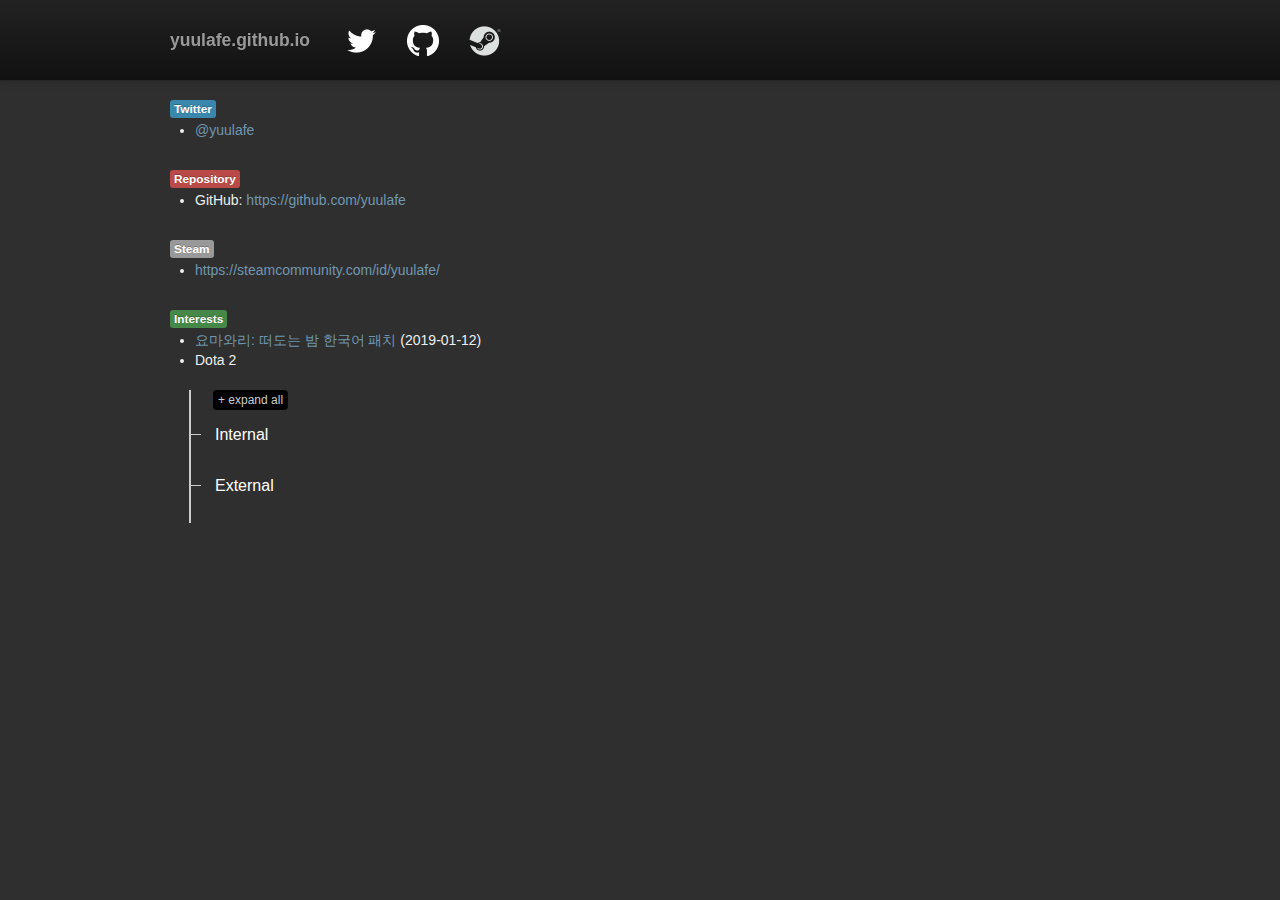
<file: index.html>
<!DOCTYPE html>
<html>
<head>
    <meta http-equiv="Content-Type" content="text/html; charset=UTF-8">
    <meta name="viewport" content="width=device-width, initial-scale=1.0">

    <!-- AppMode on mobile safari -->
    <meta name="apple-mobile-web-app-capable" content="yes" />
    <meta name="apple-mobile-web-app-status-bar-style" content="black-translucent" />
    <meta name="description" content="yuulafe.github.io">
    <meta name="author" content="@yuulafe">

    <title>yuulafe.github.io</title>

    <!-- Browser favicon -->
    <link href="favicon.ico" rel="shortcut icon" type="image/x-icon"/>
    <!-- IPhone home page bookmark icon creation -->
    <link href="favicon.ico" rel="apple-touch-icon"/>

    <link href="css/bootstrap.min.css" rel="stylesheet" media="screen">
    <link href="css/bootstrap-responsive.min.css" rel="stylesheet">
    <link rel="stylesheet" href="css/bootstrap-image-gallery.min.css">
    <link rel="stylesheet" href="css/screen.css" type="text/css" media="screen">
    <link rel="stylesheet" href="css/colorbox.css" type="text/css" media="screen">
    <link href="css/style.css" rel="stylesheet">

    <!-- HTML5 shim, for IE6-8 support of HTML5 elements -->
    <!--[if lt IE 9]>
      <script src="http://html5shim.googlecode.com/svn/trunk/html5.js"></script>
    <![endif]-->

    <script>
      (function(i,s,o,g,r,a,m){i['GoogleAnalyticsObject']=r;i[r]=i[r]||function(){
      (i[r].q=i[r].q||[]).push(arguments)},i[r].l=1*new Date();a=s.createElement(o),
      m=s.getElementsByTagName(o)[0];a.async=1;a.src=g;m.parentNode.insertBefore(a,m)
      })(window,document,'script','https://www.google-analytics.com/analytics.js','ga');

      ga('create', 'UA-86041104-1', 'auto');
      ga('send', 'pageview');
    </script>
</head>

<body>
    <div class="navbar navbar-inverse navbar-fixed-top">
      <div class="navbar-inner">
        <div class="container">
          <a class="brand" href="https://yuulafe.github.io"><h4>yuulafe.github.io</h4></a>
            <ul class="nav">
              <!-- li class="active"><a href="#">Home</a></li-->
              <li class="li-content"><a href="https://twitter.com/yuulafe"><img src="images/Twitter_logo_white_32.png" class="img-rounded"></a></li>
              <li class="li-content"><a href="https://github.com/yuulafe"><img src="images/GitHub-Mark-Light-32px.png" class="img-rounded"></a></li>
              <li class="li-content"><a href="https://steamcommunity.com/id/yuulafe/"><img src="images/share_steam_logo 32_white.png" class="img-rounded"></a></li>
            </ul>
        </div>
      </div>
    </div>

    <div class="container">
        <br>
        <div class="label label-info">Twitter</div>
        <ul>
            <li class="li-content"><a href="https://twitter.com/yuulafe">@yuulafe</a></li>
        </ul>
        <br>
        <div class="label label-important">Repository</div>
        <ul>
            <li class="li-content">GitHub: <a href="https://github.com/yuulafe">https://github.com/yuulafe</a></li>
        </ul>
        <br>
        <div class="label label-default">Steam</div>
        <ul>
            <li class="li-content"><a href="https://steamcommunity.com/id/yuulafe/">https://steamcommunity.com/id/yuulafe/</a></li>
        </ul>
        <br>
        <div class="label label-success">Interests</div>
        <ul>
            <li class="li-content"><a href="https://github.com/blackwaterbread/yomawari-pc-kr-translation">요마와리: 떠도는 밤 한국어 패치</a> (2019-01-12)</li>
            <li class="li-content">Dota 2</li>
        </ul>
            <div id="timelineContainer" style="font-family: sans-serif; white-space:nowrap; overflow-x: auto;">
                <div class="timelineToggle"><p><a class="expandAll">+ expand all</a></p></div>
                <br class="clear">

                <!-- Internal-->
                <div class="timelineMajor">
                    <!-- h2 class="timelineMajorMarker"><span>Internal</span></h2 -->
                    <dl class="timelineMinor">
                        <dt id="Internal" style="font-weight: normal;"><a>Internal</a></dt>
                        <dd class="timelineEvent" id="InternalEX" style="display:none;">
                            <li><a href="./dotapatch/721.html"><b>7.21</b></a></li>
                            <li><a href="./dotapatch/720e.html">7.20e</a>, <a href="./dotapatch/720d.html">7.20d</a>, <a href="./dotapatch/720c.html">7.20c</a>, <a href="./dotapatch/720.html"><b>7.20</b></a></li>
                            <!-- br class="clear" -->
                        </dd><!-- /.timelineEvent -->
                    </dl><!-- /.timelineMinor -->
                </div><!-- /.timelineMajor -->

                <!-- External-->
                <div class="timelineMajor">
                    <!-- h2 class="timelineMajorMarker"><span>External</span></h2 -->
                    <dl class="timelineMinor">
                        <dt id="External" style="font-weight: normal;"><a>External</a></dt>
                        <dd class="timelineEvent" id="ExternalEX" style="display:none;">
                            <li><a href="https://gall.dcinside.com/board/view/?id=dota2&no=1021724">[번역] 오픈AI OG와의 최종 라이브 이벤트</a> (2019-03-27)</li>
                            <li><a href="https://gall.dcinside.com/board/view/?id=dota2&no=973697">[번역] (뉴비 친화적인) TI8 팀들의 간략한 리뷰</a> (2018-08-03)</li>
                            <li><a href="https://gall.dcinside.com/board/view/?id=dota2&no=972212">[자막] 봇 TI 2018: 에니그마 플레이어 프로필</a> (2018-07-27)</li>
                            <li><a href="https://gall.dcinside.com/board/view/?id=dota2&no=970740">[번역] 오픈AI Five와 상위 0.05% 플레이어들과의 시범 경기</a> (2018-07-19)</li>
                            <li><a href="https://gall.dcinside.com/board/view?id=dota2&no=891790">[번역] 미저리 블로그 글 The Secret Is Out</a> (2016-10-10)</li>
                            <br>
                            <li style="color: #999;">7.21c / 7.21b / 7.20b / 7.19d / 7.19c / 7.19 / 7.18 / 7.17 / 7.15 / 7.14 / 7.13b / 7.10 / 7.07b</li>
                            <li style="color: #999;">7.01 / 6.88f / 6.88e / 6.88c</li>
                            <!-- br class="clear" -->
                        </dd><!-- /.timelineEvent -->
                    </dl><!-- /.timelineMinor -->
                </div><!-- /.timelineMajor -->

                <br class="clear">
            </div><!-- /#timelineContainer -->
    </div><!-- /.container -->

    <!-- modal-gallery is the modal dialog used for the image gallery -->
    <div id="modal-gallery" class="modal modal-gallery hide fade" tabindex="-1">
        <div class="modal-header">
            <a class="close" data-dismiss="modal">&times;</a>
            <h3 class="modal-title"></h3>
        </div>
        <div class="modal-body"><div class="modal-image"></div></div>
        <div class="modal-footer">
            <a class="btn modal-download" target="_blank">
                <i class="icon-download"></i>
                <span>Download</span>
            </a>
            <a class="btn btn-success modal-play modal-slideshow" data-slideshow="2000">
                <i class="icon-play icon-white"></i>
                <span>Slideshow</span>
            </a>
            <a class="btn btn-info modal-prev">
                <i class="icon-arrow-left icon-white"></i>
                <span>Previous</span>
            </a>
            <a class="btn btn-primary modal-next">
                <span>Next</span>
                <i class="icon-arrow-right icon-white"></i>
            </a>
        </div>
    </div>

    <!-- Hidden Element -->
    <div id="myModal" class="modal hide fade">
        <div class="modal-header">
            <h3>yuulafe</h3>
        </div>
        <div class="modal-body">
		<!-- <img src="" width="300"> -->
        </div>
    </div>

    <!--Loading -->
    <script src="js/jquery-1.7.1.min.js"></script>  <!-- http://jquery.com/ -->
    <script src="js/bootstrap.min.js"></script>  <!-- http://twitter.github.com/bootstrap/index.html -->
    <script src="js/load-image.min.js"></script>  <!-- https://github.com/blueimp/JavaScript-Load-Image -->
    <script src="js/bootstrap-image-gallery.min.js"></script>  <!-- https://github.com/blueimp/Bootstrap-Image-Gallery -->
    <script src="js/colorbox.js"></script>  <!-- http://www.jacklmoore.com/colorbox   https://github.com/jackmoore/colorbox -->
    <script src="js/timeliner.min.js"></script>  <!-- http://www.technotarek.com/timeliner/  https://github.com/technotarek/timeliner -->
    <script>
        $(document).ready(function() {
            $.timeliner({
                //startOpen:'#2011EX'
            });
            // Colorbox Modal
            $(".CBmodal").colorbox();
        });
    </script>
    <script src="js/main.js"></script>
</body>
</html>
</file>
<file: css/colorbox.css>
/*
    ColorBox Core Style:
    The following CSS is consistent between example themes and should not be altered.
*/
#colorbox, #cboxOverlay, #cboxWrapper{position:absolute; top:0; left:0; z-index:9999; overflow:hidden;}
#cboxOverlay{position:fixed; width:100%; height:100%;}
#cboxMiddleLeft, #cboxBottomLeft{clear:left;}
#cboxContent{position:relative;}
#cboxLoadedContent{overflow:auto;}
#cboxTitle{margin:0;}
#cboxLoadingOverlay, #cboxLoadingGraphic{position:absolute; top:0; left:0; width:100%; height:100%;}
#cboxPrevious, #cboxNext, #cboxClose, #cboxSlideshow{cursor:pointer;}
.cboxPhoto{float:left; margin:auto; border:0; display:block;}
.cboxIframe{width:100%; height:100%; display:block; border:0;}

/* 
    User Style:
    Change the following styles to modify the appearance of ColorBox.  They are
    ordered & tabbed in a way that represents the nesting of the generated HTML.
*/
#cboxOverlay{background:url(images/overlay.png) repeat 0 0;}
#colorbox{}
    #cboxTopLeft{width:21px; height:21px; background:url(images/controls.png) no-repeat -101px 0;}
    #cboxTopRight{width:21px; height:21px; background:url(images/controls.png) no-repeat -130px 0;}
    #cboxBottomLeft{width:21px; height:21px; background:url(images/controls.png) no-repeat -101px -29px;}
    #cboxBottomRight{width:21px; height:21px; background:url(images/controls.png) no-repeat -130px -29px;}
    #cboxMiddleLeft{width:21px; background:url(images/controls.png) left top repeat-y;}
    #cboxMiddleRight{width:21px; background:url(images/controls.png) right top repeat-y;}
    #cboxTopCenter{height:21px; background:url(images/border.png) 0 0 repeat-x;}
    #cboxBottomCenter{height:21px; background:url(images/border.png) 0 -29px repeat-x;}
    #cboxContent{background:#fff; overflow:hidden;}
        .cboxIframe{background:#fff;}
        #cboxError{padding:50px; border:1px solid #ccc;}
        #cboxLoadedContent{margin-bottom:28px;}
        #cboxTitle{position:absolute; bottom:4px; left:0; text-align:center; width:100%; color:#949494;}
        #cboxCurrent{position:absolute; bottom:4px; left:58px; color:#949494;}
        #cboxSlideshow{position:absolute; bottom:4px; right:30px; color:#0092ef;}
        #cboxPrevious{position:absolute; bottom:0; left:0; background:url(images/controls.png) no-repeat -75px 0; width:25px; height:25px; text-indent:-9999px;}
        #cboxPrevious:hover{background-position:-75px -25px;}
        #cboxNext{position:absolute; bottom:0; left:27px; background:url(images/controls.png) no-repeat -50px 0; width:25px; height:25px; text-indent:-9999px;}
        #cboxNext:hover{background-position:-50px -25px;}
        #cboxLoadingOverlay{background:url(images/loading_background.png) no-repeat center center;}
        #cboxLoadingGraphic{background:url(images/loading.gif) no-repeat center center;}
        #cboxClose{position:absolute; bottom:0; right:0; background:url(images/controls.png) no-repeat -25px 0; width:25px; height:25px; text-indent:-9999px;}
        #cboxClose:hover{background-position:-25px -25px;}

/*
  The following fixes a problem where IE7 and IE8 replace a PNG's alpha transparency with a black fill
  when an alpha filter (opacity change) is set on the element or ancestor element.  This style is not applied to or needed in IE9.
  See: http://jacklmoore.com/notes/ie-transparency-problems/
*/
.cboxIE #cboxTopLeft,
.cboxIE #cboxTopCenter,
.cboxIE #cboxTopRight,
.cboxIE #cboxBottomLeft,
.cboxIE #cboxBottomCenter,
.cboxIE #cboxBottomRight,
.cboxIE #cboxMiddleLeft,
.cboxIE #cboxMiddleRight {
    filter: progid:DXImageTransform.Microsoft.gradient(startColorstr=#00FFFFFF,endColorstr=#00FFFFFF);
}

/*
  The following provides PNG transparency support for IE6
  Feel free to remove this and the /ie6/ directory if you have dropped IE6 support.
*/
.cboxIE6 #cboxTopLeft{background:url(images/ie6/borderTopLeft.png);}
.cboxIE6 #cboxTopCenter{background:url(images/ie6/borderTopCenter.png);}
.cboxIE6 #cboxTopRight{background:url(images/ie6/borderTopRight.png);}
.cboxIE6 #cboxBottomLeft{background:url(images/ie6/borderBottomLeft.png);}
.cboxIE6 #cboxBottomCenter{background:url(images/ie6/borderBottomCenter.png);}
.cboxIE6 #cboxBottomRight{background:url(images/ie6/borderBottomRight.png);}
.cboxIE6 #cboxMiddleLeft{background:url(images/ie6/borderMiddleLeft.png);}
.cboxIE6 #cboxMiddleRight{background:url(images/ie6/borderMiddleRight.png);}

.cboxIE6 #cboxTopLeft,
.cboxIE6 #cboxTopCenter,
.cboxIE6 #cboxTopRight,
.cboxIE6 #cboxBottomLeft,
.cboxIE6 #cboxBottomCenter,
.cboxIE6 #cboxBottomRight,
.cboxIE6 #cboxMiddleLeft,
.cboxIE6 #cboxMiddleRight {
    _behavior: expression(this.src = this.src ? this.src : this.currentStyle.backgroundImage.split('"')[1], this.style.background = "none", this.style.filter = "progid:DXImageTransform.Microsoft.AlphaImageLoader(src=" + this.src + ", sizingMethod='scale')");
}
</file>
<file: css/screen.css>
/*
* Bootstrap v2.0.3
*
* Copyright 2012 Twitter, Inc
* Licensed under the Apache License v2.0
* http://www.apache.org/licenses/LICENSE-2.0
*
* Designed and built with all the love in the world @twitter by @mdo and @fat.
*/
.clearfix {
	*zoom: 1;
}
.clearfix:before,
.clearfix:after {
	display: table;
	content: "";
}
.clearfix:after {
	clear: both;
}
.hide-text {
	font: 0/0 a;
	color: transparent;
	text-shadow: none;
	background-color: transparent;
	border: 0;
}
.input-block-level {
	display: block;
	width: 100%;
	min-height: 28px;
	-webkit-box-sizing: border-box;
	-moz-box-sizing: border-box;
	-ms-box-sizing: border-box;
	box-sizing: border-box;
}
article,
aside,
details,
figcaption,
figure,
footer,
header,
hgroup,
nav,
section {
	display: block;
}
audio,
canvas,
video {
	display: inline-block;
	*display: inline;
	*zoom: 1;
}
audio:not([controls]) {
	display: none;
}
html {
	font-size: 100%;
	-webkit-text-size-adjust: 100%;
	-ms-text-size-adjust: 100%;
}
a:focus {
	outline: thin dotted #333;
	outline: 5px auto -webkit-focus-ring-color;
	outline-offset: -2px;
}
a:hover,
a:active {
	outline: 0;
}
sub,
sup {
	position: relative;
	font-size: 75%;
	line-height: 0;
	vertical-align: baseline;
}
sup {
	top: -0.5em;
}
sub {
	bottom: -0.25em;
}
img {
	max-width: 100%;
	vertical-align: middle;
	border: 0;
	-ms-interpolation-mode: bicubic;
}
button,
input,
select,
textarea {
	margin: 0;
	font-size: 100%;
	vertical-align: middle;
}
button,
input {
	*overflow: visible;
	line-height: normal;
}
button::-moz-focus-inner,
input::-moz-focus-inner {
	padding: 0;
	border: 0;
}
button,
input[type="button"],
input[type="reset"],
input[type="submit"] {
	cursor: pointer;
	-webkit-appearance: button;
}
input[type="search"] {
	-webkit-box-sizing: content-box;
	-moz-box-sizing: content-box;
	box-sizing: content-box;
	-webkit-appearance: textfield;
}
input[type="search"]::-webkit-search-decoration,
input[type="search"]::-webkit-search-cancel-button {
	-webkit-appearance: none;
}
textarea {
	overflow: auto;
	vertical-align: top;
}


/* =============== SITE CSS =============== */
body {
	background-color:#2f2f2f;
	color:#eeefef;
	font-size:62.5%;
	font-family:Arial, Helvetica, sans-serif;
	margin:0;
	padding:0;
}

.container {
	/* width:940px; */
	margin-left:auto;
	margin-right:auto;
	padding:10px;
	*zoom:1;
}

h1 {
	clear:left;
	color:#7DBADF;
	font-family:Palatino,"Times New Roman", Times, serif;
	font-size:36px;
	font-weight:400;
	margin:0;
}

h2 {
	font-family:Palatino,"Times New Roman", Times, serif;
	font-size:22px;
	font-weight:400;
	margin:5px 0;
	letter-spacing:.1em;
}

h3 {
	font-size:1.6em;
	margin:10px 0 10px 10px;
}

a:link,a:visited {
	color:#7097af;
	text-decoration:none;
}

a:hover {
	color:#7DBADF;
}

a img {
	border:none;
}

p {
	margin:0 0 10px 8px;
	font-size:1.3em;
	font-family:Arial, Helvetica, sans-serif;
	font-weight:400;
	line-height:1.6em;
}

.clear {
	clear:both;
	line-height:0;
	font-size:0;
}

/* ============ TIMELINE ============= */

div#timelineContainer {
	border-left:2px solid #ccc;
	margin:20px 19px;
	/* width:900px; */
}

div.timelineToggle {
	float:left;
	margin-left: 14px;
	white-space:nowrap;
}

a.expandAll {
	color:#ccc!important;
	cursor:pointer;
	background:#000;
	border:none;
	-webkit-border-radius:4px;
	-moz-border-radius:4px;
	border-radius:4px;
	font-size:12px;
	padding:3px 5px;
}

a.expandAll:hover {
	border:none!important;
	color:#7DBADF!important;
	cursor:pointer;
}

div.timelineMajor {
	clear:left;
	float:left;
	margin:0 0 12px;
	/* width:900px; */
}

	.timelineMajor h2 {
		background:url(../images/timeline_century_tick.gif) left center no-repeat;
		color:#7097AF!important;
		cursor: pointer;
		font-family:Palatino,"Times New Roman", Times, serif;
		font-size:3em!important;
		font-weight:400!important;
		margin:0 0 10px!important;
		padding:4px 4px 4px 20px!important;
	}

	.timelineMajor h2 span {
		background:#ccc;
		border:none;
		-webkit-border-radius:4px;
		-moz-border-radius:4px;
		border-radius:4px;
		color:#131313;
		letter-spacing:.1em;
		line-height:1.7em;
		padding:3px 5px 1px;
	}

	.timelineMajor h2 a:hover {
		border-bottom:none;
		color:#00baff!important;
	}

dl.timelineMinor {
	clear:left;
	float:left!important;
	margin:0 12px 0 0!important;
	padding:4px 4px 4px 0!important;
	position:relative;
	/* width:880px; */
}

	.timelineMinor dt {
		background:url(../images/timeline_decade_tick.gif) left center no-repeat;
		clear:left;
		font-size:1.6em!important;
		list-style-type:none!important;
		line-height:1.2em;
		margin:0 0 12px!important;
		padding:0 0 0 24px!important;
		white-space:nowrap;
	}

		.timelineMinor dt a {
			color:#FFF;
			cursor:pointer;
		}

		.timelineMinor dt a.closed {
			color:#FFF;
			font-size:1em;
			margin-left:0;
		}

		.timelineMinor dt a.open {
			color:#999;
		}

		.timelineMinor dt a:hover {
			color:#7DBADF;
		}

	.timelineMinor dd {
		padding-left:24px;
		width:100%;
		font-size: 14px;
	}

		.timelineMinor dd h3 {
			color:#FFF;
			clear:both;
			float:left;
			font-size:1.5em!important;
			margin:0;
			white-space:nowrap;
		}

.timelineEvent p {
	clear:left;
	float:left;
	line-height:1.5em!important;
	margin:6px 0 10px;
	width:500px;
}

.timelineEvent h4 {
	clear:left;
	float:left;
	font-size:1.4em!important;
	font-weight:400;
	margin:10px 0 0;
	padding:0 0 0 20px!important;
}

.timelineEvent blockquote {
	clear:left;
	float:left;
	padding:0 30px;
	width:400px;
}

.timelineEvent blockquote * {
	float:none;
	width:400px;
}

.timelineEvent ul.moreInfo {
	clear:left;
	float:left;
	line-height:1.2em;
	list-style-type:none;
	margin:0!important;
	padding:0!important;
	width:100%;
}

.timelineEvent ul.moreInfo li {
	clear:left;
	background:none!important;
	font-size:1em!important;
	line-height:1.5em;
	margin:8px 0!important;
	padding:0 0 0 20px!important;
}

	.timelineEvent ul.moreInfo li a:link,.timelineEvent ul.moreInfo li a:visited {
		color:#7097af!important;
	}

	.timelineEvent ul.moreInfo li a:hover {
		color:#7DBADF!important;
	}

.timelineEvent div.media {
	float:right;
	padding:0 0 12px;
	width:300px;
}

	.timelineEvent .media img {
		border:2px solid #000;
		margin:0;
	}

	.timelineEvent .media p {
		font-size:1.2em;
		margin:0!important;
		padding:0!important;
	}

	.timelineEvent .media a:link,.timelineEvent .media a:visited {
		border:none!important;
		color:#ab221b!important;
	}

	.timelineEvent .media a:hover {
		color:#7DBADF!important;
	}

	.timelineEvent .media p span.source {
		font-style:italic;
	}
</file>
<file: css/style.css>
/* Bootstrap */

html, body {
max-width: 100%;
overflow-x: hidden;
}

body {
    padding-top: 70px; /* 60px to make the container go all the way to the bottom of the topbar */
}

@media (max-width: 979px) {
    body {
        padding-top: 0;
    }

    .navbar .brand {
        padding-left: 30px;
    }

    /* Photo log container size */
    .container-fluid {
        width: 900px;
    }
}
@media (max-width: 767px) {
    /* Photo log container size */
    .container-fluid {
        width: 700px;
    }
}
@media (max-width: 480px) {
    /* Photo log container size */
    .container-fluid {
        width: 450px;
    }
}

.li-content {
    font-size: 14px;
}

/* Photo log size */
.myimage {
    max-height: 75px;
    max-width: 75px;
}

/* Modal dialog title color of Bootstrap-Image-Gallery */
h3 {
    color: #04c;
}

/* Timeline */
.timelineMajor h2 span {
    font-size: 20px;
}
</file>
